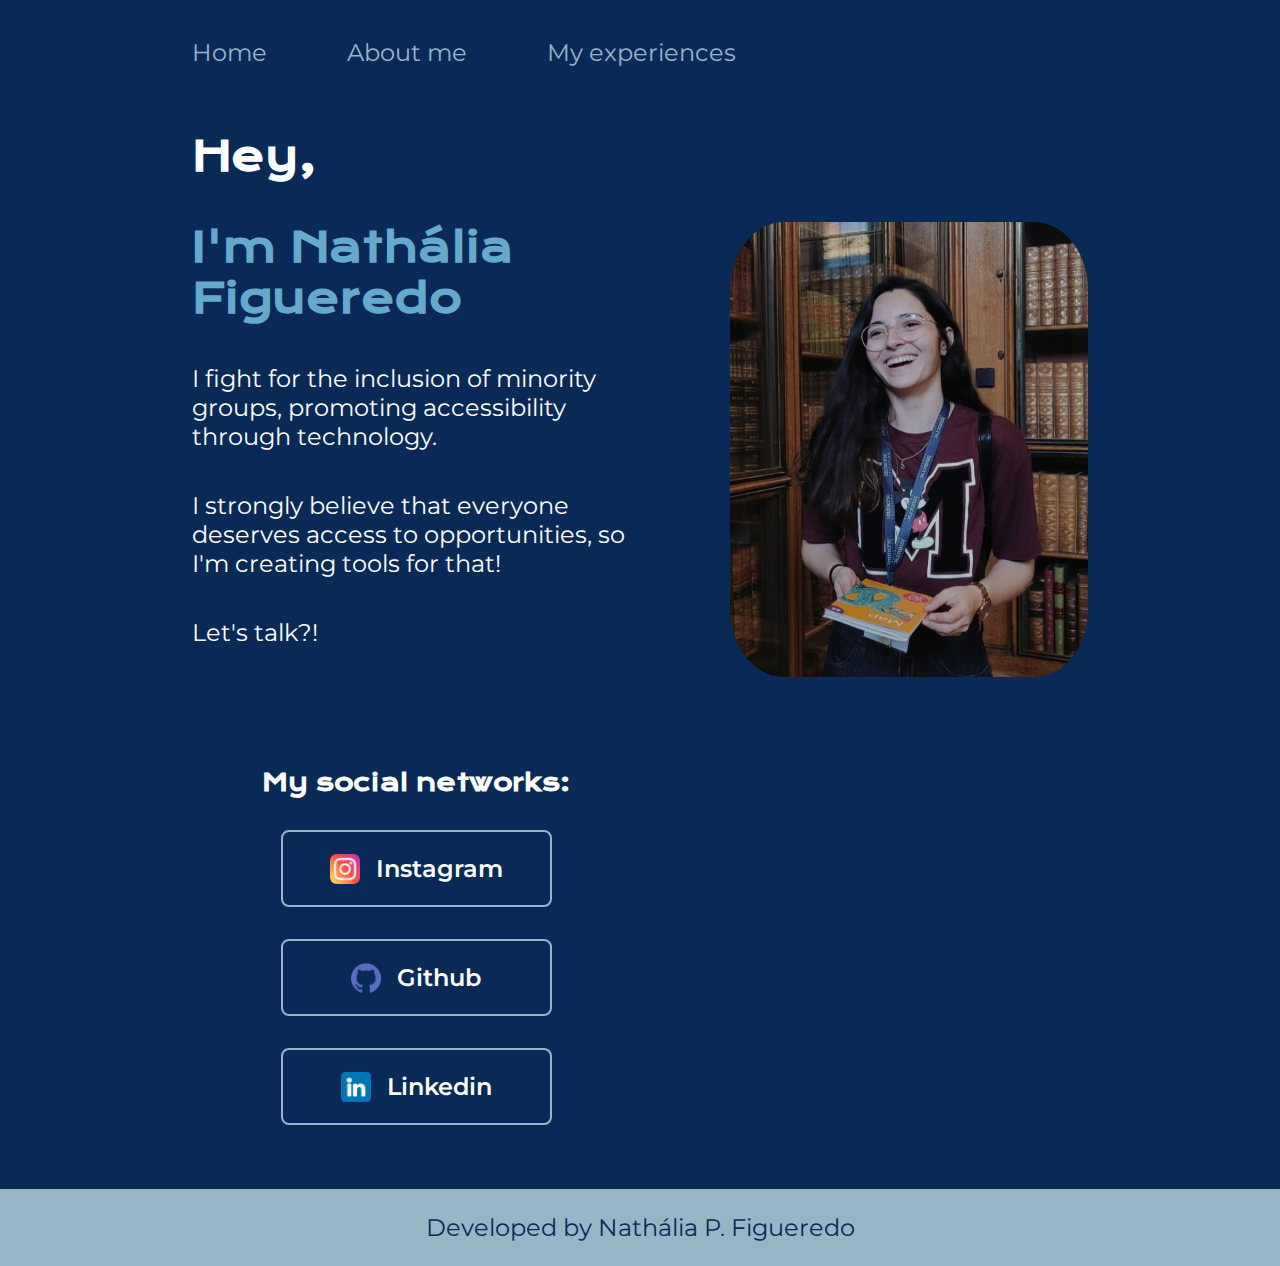
<file: index.html>
<!DOCTYPE html>
<html lang="pr-br">
<head>
    <meta charset="UTF-8">
    <meta http-equiv="X-UA-Compatible" content="IE=edge">
    <meta name="viewport" content="width=device-width, initial-scale=1.0">
    <title>Portifolio</title>
    <link rel="stylesheet" href="./styles/style.css">
</head>
<body>
    <header class="cabecalho"> 
        <nav class="cabecalho__menu"> 
            <a class="cabecalho__menu__link" href="index.html">Home</a>
            <a class="cabecalho__menu__link" href="about.html">About me</a>
            <a class="cabecalho__menu__link" href="myprojects.html">My experiences</a>
        </nav>
    </header>
    <main class="apresentacao"> 
        <section class="apresentacao__conteudo">
            <h1 class="apresentacao__conteudo__titulo"> Hey,</h1>
            <h2 class="apresentacao__conteudo__titulo"><strong class="titulo-destaque">I'm Nathália Figueredo</strong></h2>
            <p class="apresentacao__conteudo__texto"> I fight for the inclusion of minority groups, promoting accessibility through technology.</p>
            <p class="apresentacao__conteudo__texto"> I strongly believe that everyone deserves access to opportunities, so I'm creating tools for that!</p>
            <p class="apresentacao__conteudo__texto">Let's talk?!</p>
            <p> </p>
            <p> </p>
            <div class="apresentacao__links">
                
                <h2 class="apresentacao__links__subtitulo"> My social networks: </h2>
                <a class="apresentacao__links__navegacao" href="https://www.instagram.com/nati_pires_fig/"> 
                    <img class="apresentacao__links__link__img" src="./assets/instagram.png">
                    Instagram 
                </a>
                <a class="apresentacao__links__navegacao"  href="https://github.com/Nathaliafigueredo"> 
                    <img class="apresentacao__links__link__img" src="./assets/github (1).png">
                    Github 
                </a>
                <a class="apresentacao__links__navegacao" href="https://www.linkedin.com/in/nath%C3%A1liafigueredo/"> 
                    <img class="apresentacao__links__link__img" src="./assets/linkedin.png">
                    Linkedin
                 </a>
            </div>
            

        </section>
        <img class="apresentacao__imagem" src="./assets/principal.jpeg" alt="Foto da nathalia">
    </main>
    <footer class="rodape">
        <p> Developed by  Nathália P. Figueredo</p>    
    </footer>
</body>
</html>
</file>
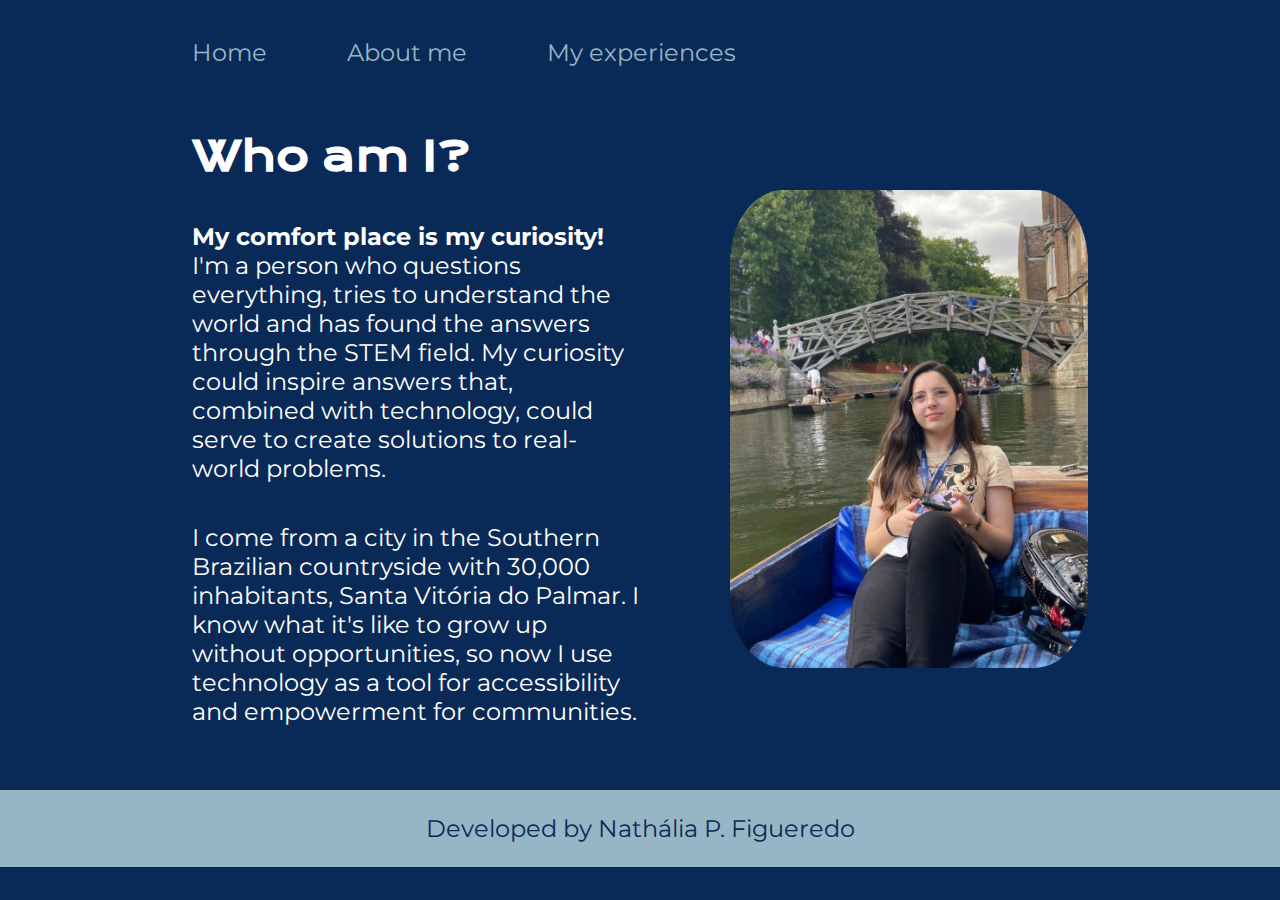
<file: about.html>
<!DOCTYPE html>
<html lang="pt-br">
<head>
    <meta charset="UTF-8">
    <meta http-equiv="X-UA-Compatible" content="IE=edge">
    <meta name="viewport" content="width=device-width, initial-scale=1.0">
    <title>Sobre mim</title>
    <link rel="stylesheet" href="./styles/style.css">
</head>
<body>
    <header class="cabecalho">
        <nav class="cabecalho__menu"> 
            <a class="cabecalho__menu__link" href="index.html">Home</a>
            <a class="cabecalho__menu__link" href="about.html">About me</a>
            <a class="cabecalho__menu__link" href="myprojects.html">My experiences</a>
        </nav>
    </header>

    <main class="apresentacao">
        <section class="apresentacao__conteudo">
            <h1 class="apresentacao__conteudo__titulo">Who am I?</h1>
            <p class="apresentacao__conteudo__texto"> <strong>My comfort place is my curiosity! </strong> I'm a person who questions everything, tries to understand the world and has found the answers through the STEM field. My curiosity could inspire answers that, combined with technology, could serve to create solutions to real-world problems. </p>
            <p class="apresentacao__conteudo__texto"> I come from a city in the Southern Brazilian countryside with 30,000 inhabitants, Santa Vitória do Palmar. I know what it's like to grow up without opportunities, so now I use technology as a tool for accessibility and empowerment for communities.
            </p>
        </section>

        <img class="apresentacao__imagem2" src="./assets/curiosity.jpeg" alt="Foto na nathalia no park">

    </main>

    <footer class="rodape">
        <p> Developed by  Nathália P. Figueredo</p>    
    </footer>
</body>
</html>
</file>
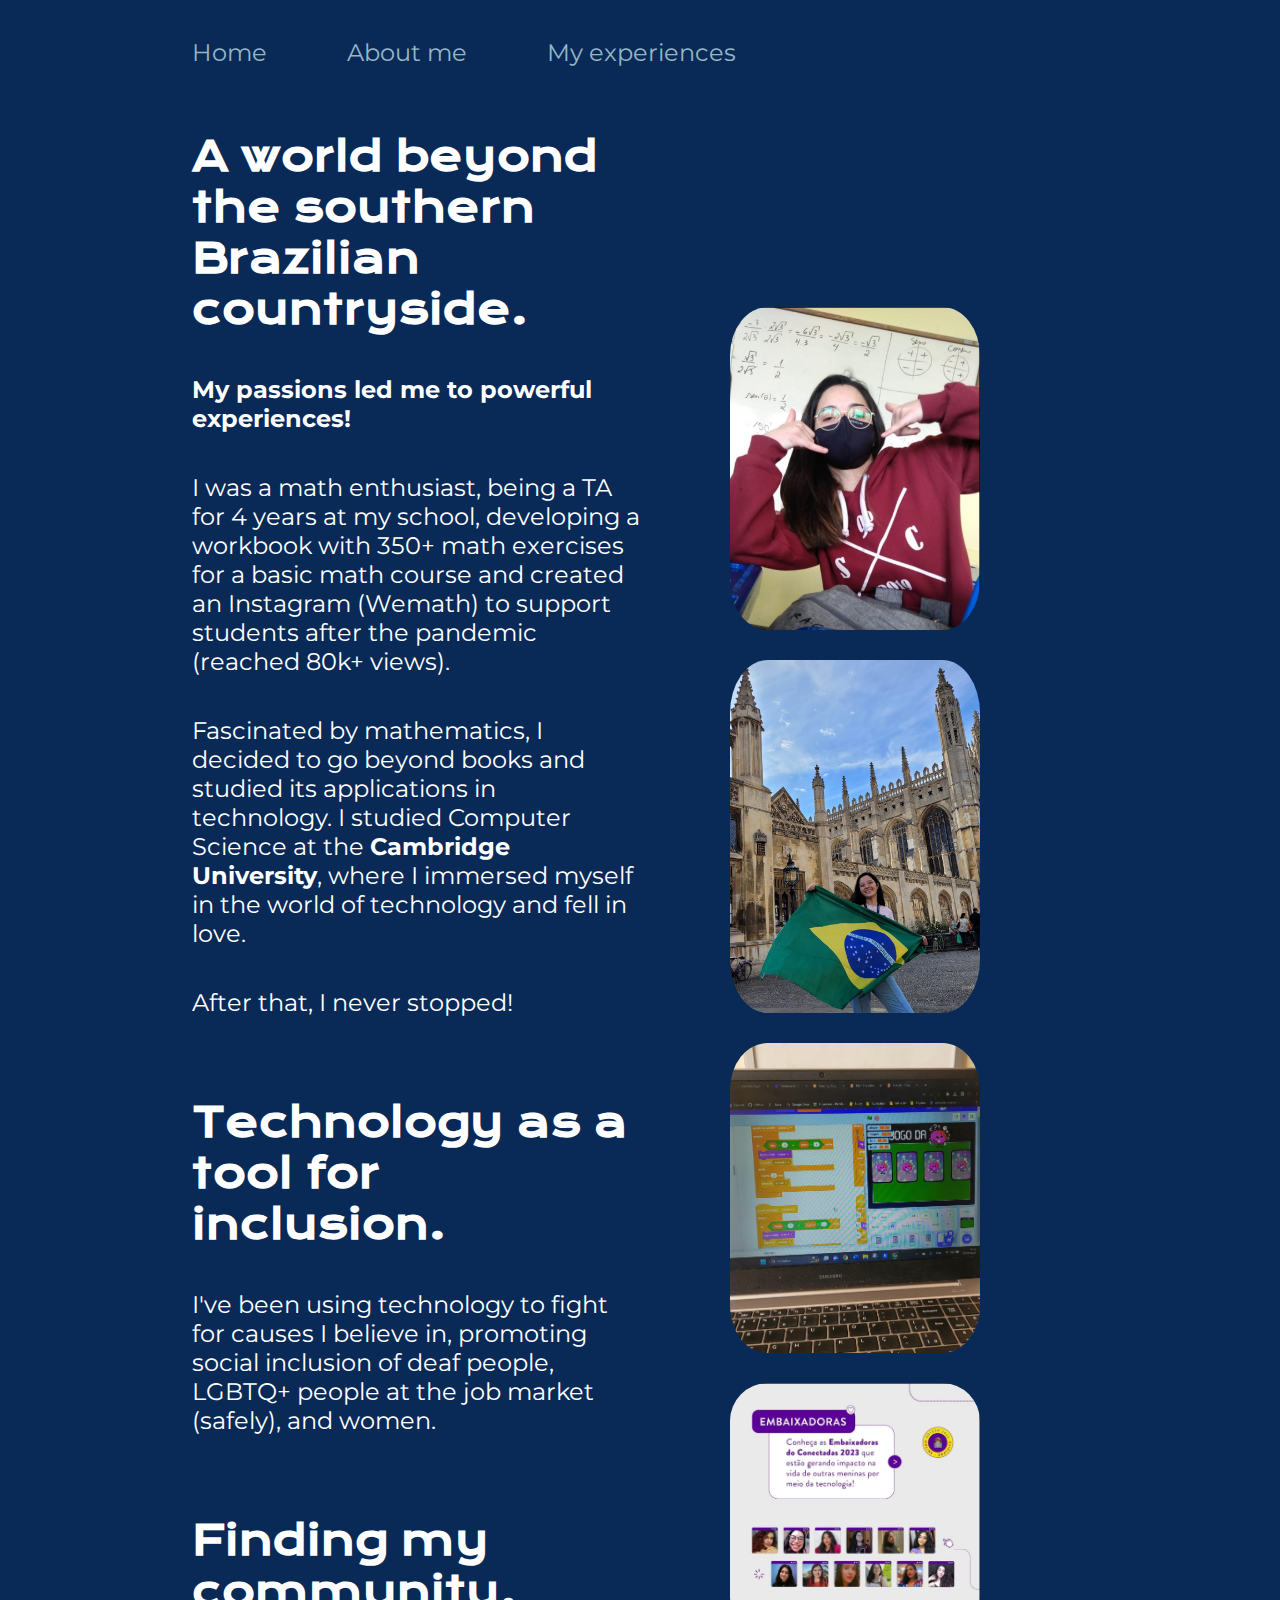
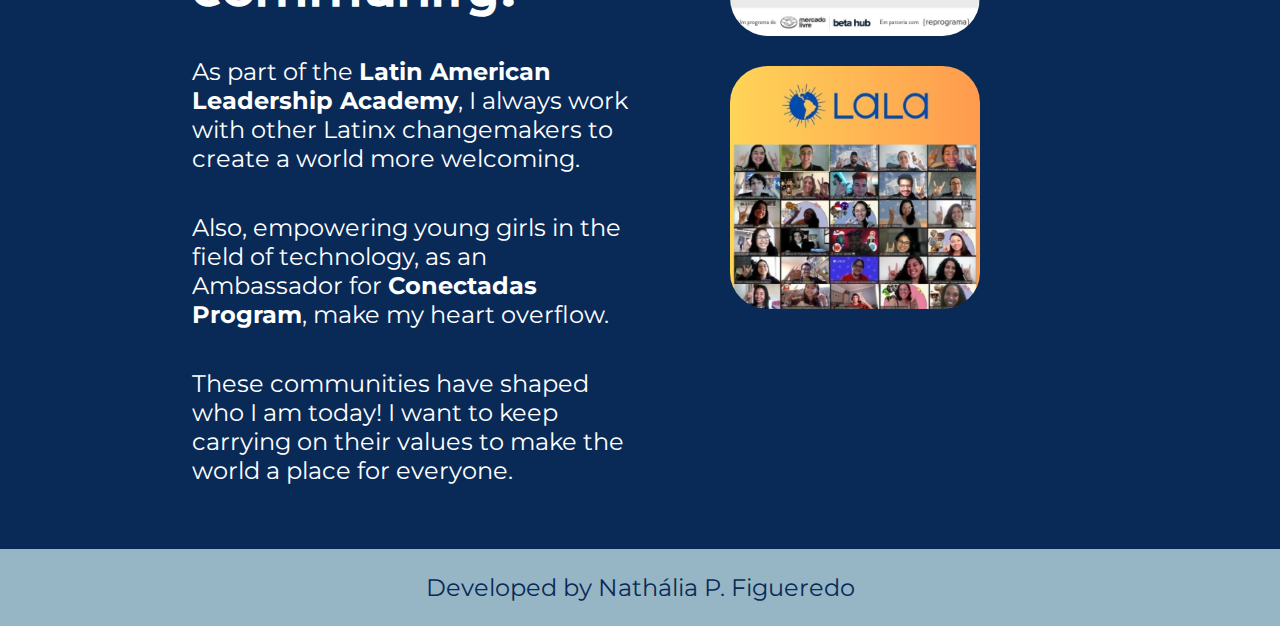
<file: myprojects.html>
<!DOCTYPE html>
<html lang="pt-br">
<head>
    <meta charset="UTF-8">
    <meta http-equiv="X-UA-Compatible" content="IE=edge">
    <meta name="viewport" content="width=device-width, initial-scale=1.0">
    <title>Meus Projetos</title>
    <link rel="stylesheet" href="./styles/style.css">
</head>
<body>
    <header class="cabecalho">
        <nav class="cabecalho__menu"> 
            <a class="cabecalho__menu__link" href="index.html">Home</a>
            <a class="cabecalho__menu__link" href="about.html">About me</a>
            <a class="cabecalho__menu__link" href="myprojects.html">My experiences</a>
        </nav>
    </header>

    <main class="apresentacao">
        <section class="apresentacao__conteudo">
            <h1 class="apresentacao__conteudo__titulo"> A world beyond the southern Brazilian countryside.</h1>
            
            <a class="apresentacao__conteudo__texto"><strong>My passions led me to powerful experiences!</strong></a>
            <a class="apresentacao__conteudo__texto"> I was a math enthusiast, being a TA for 4 years at my school, developing a workbook with 350+ math exercises for a basic math course and created an Instagram (Wemath) to support students after the pandemic (reached 80k+ views). </a>
            <a class="apresentacao__conteudo__texto"> Fascinated by mathematics, I decided to go beyond books and studied its applications in technology. I studied Computer Science at the <strong>Cambridge University</strong>, where I immersed myself in the world of technology and fell in love.
            </a>
            <a class="apresentacao__conteudo__texto">After that, I never stopped!</a>
            <a> </a>

            <h2 class="apresentacao__conteudo__titulo">Technology as a tool for inclusion.</h2>

            <a class="apresentacao__conteudo__texto"> I've been using technology to fight for causes I believe in, promoting social inclusion of deaf people, LGBTQ+ people at the job market (safely), and women.</a>
            <a> </a>

            <h2 class="apresentacao__conteudo__titulo">Finding my community.</h2>

            <a class="apresentacao__conteudo__texto"> As part of the <strong> Latin American Leadership Academy</strong>, I always work with other Latinx changemakers to create a world more welcoming.</a>
            <a class="apresentacao__conteudo__texto"> Also, empowering young girls in the field of technology, as an Ambassador for <strong>Conectadas Program</strong>, make my heart overflow.</a>
            <a class="apresentacao__conteudo__texto"> These communities have shaped who I am today! I want to keep carrying on their values to make the world a place for everyone. </a>

            
        </section>
        <div class="apresentacao__imagem2">
            <img class="apresentacao__imagem__c" src="./assets/math.jpeg" alt="Nathalia's picture at math class">
            <a>  </a>
            <img class="apresentacao__imagem__c"src="./assets/cambridge.jpeg" alt="Nathalia's picture at Combrindge">
            <a>  </a>
            <img class="apresentacao__imagem__c" src="./assets/scratch.jpeg" alt="Scratch platform">
            <a>  </a>
            <img class="apresentacao__imagem__c" src="./assets/conectadas.jpeg" alt="Post of Conectadas Ambassador">
            <a>  </a>
            <img class="apresentacao__imagem__c" src="./assets/LALA.jpeg" alt="LALA virtual camp">

        </div>
    </main>

    <footer class="rodape">
        <p> Developed by Nathália P. Figueredo</p>    
    </footer>
</body>
</html>
</file>
<file: styles/style.css>
@import url('https://fonts.googleapis.com/css2?family=Krona+One&family=Montserrat:wght@400;600&display=swap');

:root{
    --cor-primaria:#092a57;
    --cor-secundaria:white; 
    --cor-terciaria:  #96B6C5;
    --cor-quarternaria:  #65aaca;

    --font-primaria:'Krona One', sans-serif;
    --font-secundaria:  'Montserrat', sans-serif;

}

*{
    margin: 0;
    padding: 0;
}

body {
    /* height: 100vh; */
    box-sizing: border-box;
    background-color:var(--cor-primaria);
    color: var(--cor-secundaria);
}

.cabecalho{
    padding: 3% 0% 0% 15%
}

.cabecalho__menu{
    display: flex;
    align-items: baseline;
    gap: 80px;
}
.cabecalho__menu__link{
    font-family: var(--font-secundaria);
    font-size: 1.5rem;
    font-weight: 600px;
    color: var(--cor-terciaria);
    text-decoration: none;
}

.cabecalho__menu__link:hover{
    font-size: 1.5rem;
}


.apresentacao{
    padding: 5% 15%;
    display: flex;
    align-items: center;
    justify-content: space-between;
    gap: 82px;
}

.apresentacao__conteudo{
    width: 50%;
    display: flex;
    flex-direction: column;
    gap: 40px;
}

.apresentacao__conteudo__titulo{
    font-size: 2.50rem;
    font-family: var(--font-primaria);
}

.titulo-destaque {
    color: var(--cor-quarternaria);

}

.apresentacao__conteudo__texto{
    font-size: 1.5rem;
    font-family: var(--font-secundaria);
}

.apresentacao__links{
    display: flex;
    flex-direction: column;
    align-items: center;
    gap: 32px;
}

.apresentacao__links__subtitulo{
    font-family:var(--font-primaria);
    font-weight: 400px;
    font-size: 1.5rem;
}
.apresentacao__links__navegacao{
    /* background-color: #6b0785; */
    display: flex;
    justify-content: center;
    gap: 16px;
    border: 2px solid var(--cor-terciaria);
    width: 50%;
    text-align: center; 
    border-radius: 8px;
    text-decoration: none;
    font-size: 1.5rem;
    font-weight: 600;
    padding: 21.5px;
    color: var(--cor-secundaria);
    font-family: var(--font-secundaria);
}


.apresentacao__links__link__img{
    width: 30px;
}

.apresentacao__links__link:hover{
    background-color: var(--cor-terciaria);
    padding: 3%
}

.apresentacao__imagem{
    width: 40%;
    border-radius: 15%;
    margin-top:0%;
    margin-bottom: 40%;
    left: 60%;
    
    
}
.apresentacao__imagem2{
    width: 40%;
    border-radius: 15%;
    margin-top:0;
    left: 60%;
    
    
}

.apresentacao__imagem__c{
    width: 70%;
    border-radius: 15%;
    top: 22%;
    left: 70%;
    display: flex;
    justify-content: center;
    margin: 30px 0;
       

}

.rodape{
    padding: 24px;
    color:var(--cor-primaria);
    background-color: var(--cor-terciaria);
    text-align: center;
    font-family: var(--font-secundaria);
    font-size: 1.5rem;
    }
 
@media (max-width: 1203px){
    .cabecalho{
        padding: 10%;
    }
    .cabecalho__menu{
        justify-content: center;
    }
    .apresentacao{
        flex-direction: column-reverse;
        padding: 5%;
    }
    .apresentacao__conteudo{
        width: auto;
    }
}
</file>
